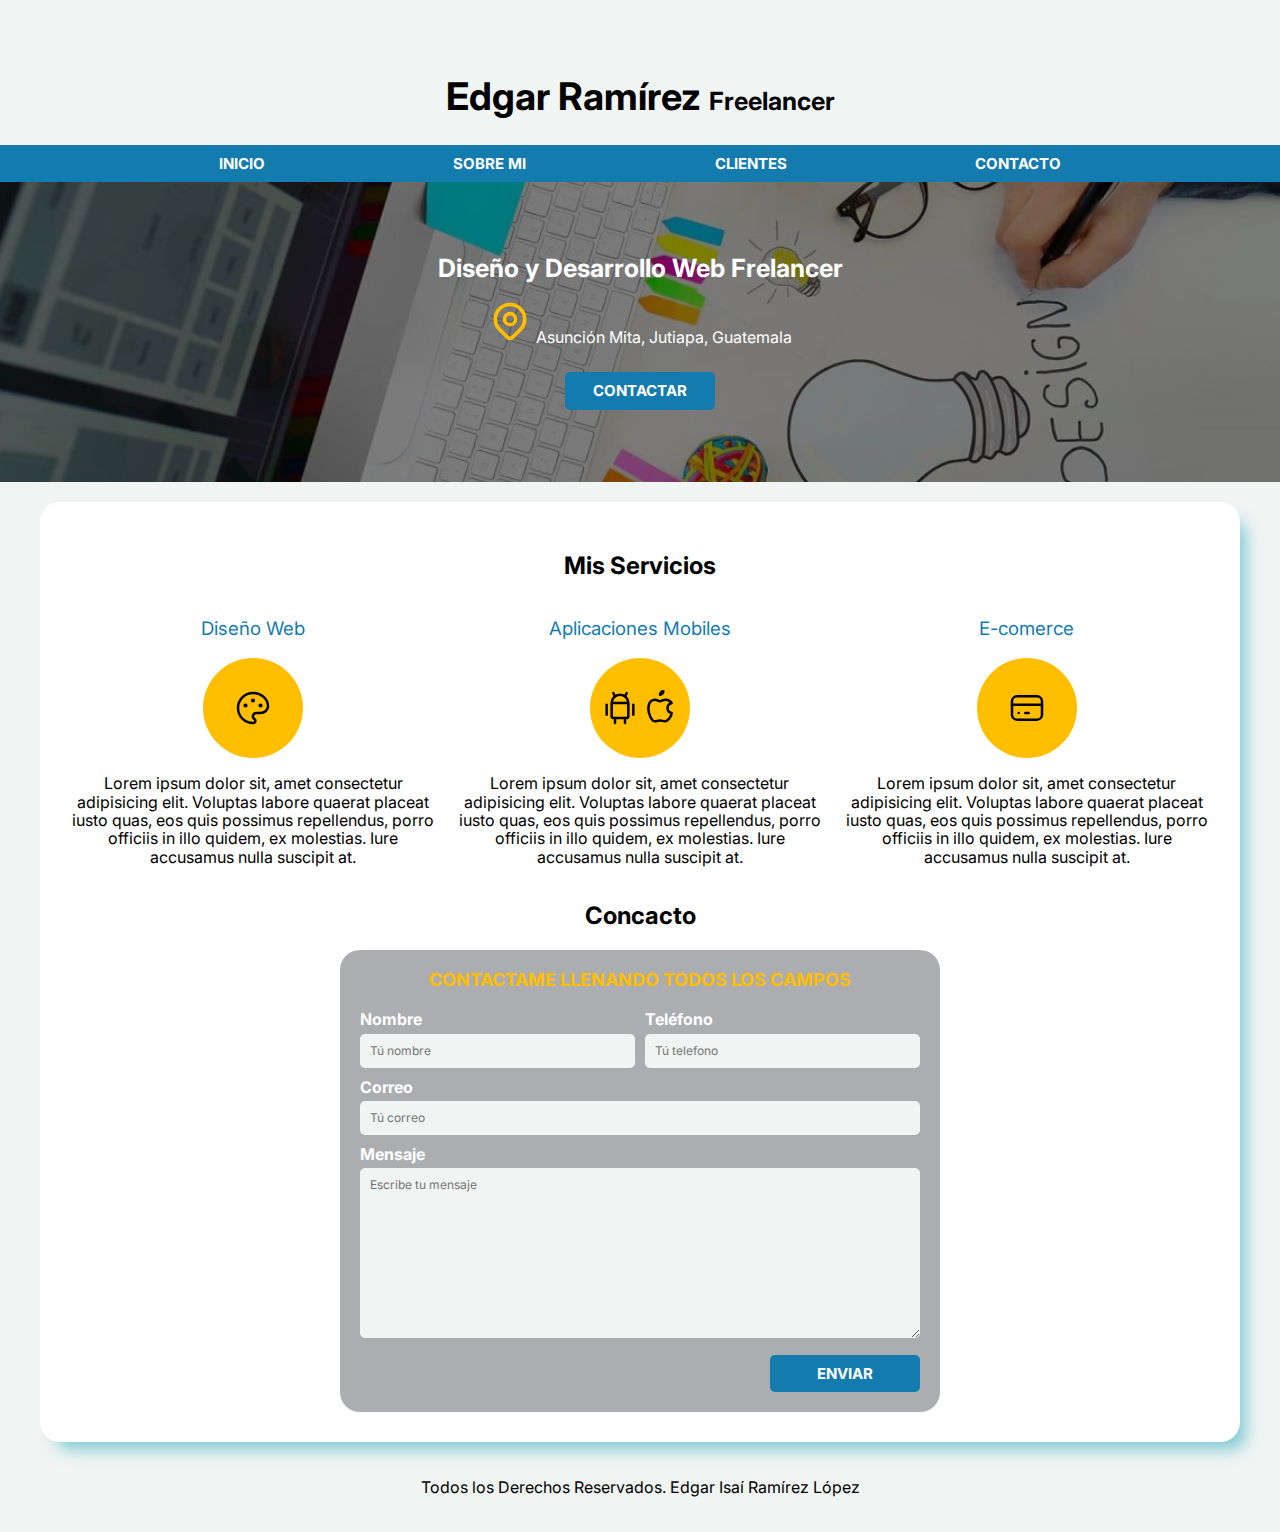
<file: index.html>
<!DOCTYPE html>
<html lang="es">
<head>
    <meta charset="UTF-8">
    <meta http-equiv="X-UA-Compatible" content="IE=edge">
    <meta name="viewport" content="width=device-width, initial-scale=1.0">
    <link rel="preload" href="css/normalize.css">
    <link rel="stylesheet" href="css/normalize.css">
    <link rel="preconnect" href="https://fonts.googleapis.com">
    <link rel="preconnect" href="https://fonts.gstatic.com" crossorigin>
    <link href="https://fonts.googleapis.com/css2?family=Inter:wght@400;700&display=swap" rel="stylesheet">
    <link rel="preload" href="css/app.css" as="style">
    <link rel="stylesheet" href="css/app.css">
    <title>Freelancer</title>
</head>
<body>
    <header>
        <h1 class="titulo1">Edgar Ramírez <span>Freelancer</span></h1>
        <div class="nav-bg">
            <nav class="navegacion-principal contenedor">
                <a href="#">Inicio</a>
                <a href="sobremi.html">Sobre Mi</a>
                <a href="#">Clientes</a>
                <a href="#">Contacto</a>
            </nav>
        </div>
    </header>
    <section class="hero">
        <div class="contenido-hero">
            <h2 class="titulo2">Diseño y Desarrollo Web Frelancer</h2>
           
            <p class="contenido-hero-texto">  <svg xmlns="http://www.w3.org/2000/svg" class="icon icon-tabler icon-tabler-map-pin" width="44" height="44" viewBox="0 0 24 24" stroke-width="2" stroke="#ffbf00" fill="none" stroke-linecap="round" stroke-linejoin="round">
                <path stroke="none" d="M0 0h24v24H0z" fill="none"/>
                <circle cx="12" cy="11" r="3" />
                <path d="M17.657 16.657l-4.243 4.243a2 2 0 0 1 -2.827 0l-4.244 -4.243a8 8 0 1 1 11.314 0z" />
              </svg> Asunción Mita, Jutiapa, Guatemala</p>
            <a class="boton" href="#">Contactar</a>
        </div>
    </section>

    <main class="contenedor sombra">
        <h2>Mis Servicios</h2>
        <div class="servicios_grid">
            <section>
                <h3>Diseño Web</h3>
                <div class="servicios_logo">
                    <svg xmlns="http://www.w3.org/2000/svg" class="icon icon-tabler icon-tabler-palette" width="40" height="40"
                        viewBox="0 0 24 24" stroke-width="1.5" stroke="#000000" fill="none" stroke-linecap="round"
                        stroke-linejoin="round">
                        <path stroke="none" d="M0 0h24v24H0z" fill="none" />
                        <path
                            d="M12 21a9 9 0 1 1 0 -18a9 8 0 0 1 9 8a4.5 4 0 0 1 -4.5 4h-2.5a2 2 0 0 0 -1 3.75a1.3 1.3 0 0 1 -1 2.25" />
                        <circle cx="7.5" cy="10.5" r=".5" fill="currentColor" />
                        <circle cx="12" cy="7.5" r=".5" fill="currentColor" />
                        <circle cx="16.5" cy="10.5" r=".5" fill="currentColor" />
                    </svg>
                </div>
                <p>Lorem ipsum dolor sit, amet consectetur adipisicing elit. Voluptas labore quaerat placeat iusto quas, eos
                    quis
                    possimus repellendus, porro officiis in illo quidem, ex molestias. Iure accusamus nulla suscipit at.</p>
            </section>
            <section>
                <h3>Aplicaciones Mobiles</h3>
                <div class="servicios_logo">
                    <svg xmlns="http://www.w3.org/2000/svg" class="icon icon-tabler icon-tabler-brand-android" width="40" height="40"
                        viewBox="0 0 24 24" stroke-width="1.5" stroke="#000000" fill="none" stroke-linecap="round"
                        stroke-linejoin="round">
                        <path stroke="none" d="M0 0h24v24H0z" fill="none" />
                        <line x1="4" y1="10" x2="4" y2="16" />
                        <line x1="20" y1="10" x2="20" y2="16" />
                        <path d="M7 9h10v8a1 1 0 0 1 -1 1h-8a1 1 0 0 1 -1 -1v-8a5 5 0 0 1 10 0" />
                        <line x1="8" y1="3" x2="9" y2="5" />
                        <line x1="16" y1="3" x2="15" y2="5" />
                        <line x1="9" y1="18" x2="9" y2="21" />
                        <line x1="15" y1="18" x2="15" y2="21" />
                    </svg>
                
                    <svg xmlns="http://www.w3.org/2000/svg" class="icon icon-tabler icon-tabler-brand-apple" width="40" height="40"
                        viewBox="0 0 24 24" stroke-width="1.5" stroke="#000000" fill="none" stroke-linecap="round"
                        stroke-linejoin="round">
                        <path stroke="none" d="M0 0h24v24H0z" fill="none" />
                        <path
                            d="M9 7c-3 0 -4 3 -4 5.5c0 3 2 7.5 4 7.5c1.088 -.046 1.679 -.5 3 -.5c1.312 0 1.5 .5 3 .5s4 -3 4 -5c-.028 -.01 -2.472 -.403 -2.5 -3c-.019 -2.17 2.416 -2.954 2.5 -3c-1.023 -1.492 -2.951 -1.963 -3.5 -2c-1.433 -.111 -2.83 1 -3.5 1c-.68 0 -1.9 -1 -3 -1z" />
                        <path d="M12 4a2 2 0 0 0 2 -2a2 2 0 0 0 -2 2" />
                    </svg>
                </div>
                <p>Lorem ipsum dolor sit, amet consectetur adipisicing elit. Voluptas labore quaerat placeat iusto quas, eos
                    quis
                    possimus repellendus, porro officiis in illo quidem, ex molestias. Iure accusamus nulla suscipit at.</p>
            </section>
            <section>
                <h3>E-comerce</h3>
                <div class="servicios_logo">
                    <svg xmlns="http://www.w3.org/2000/svg" class="icon icon-tabler icon-tabler-credit-card" width="40" height="40"
                        viewBox="0 0 24 24" stroke-width="1.5" stroke="#000000" fill="none" stroke-linecap="round"
                        stroke-linejoin="round">
                        <path stroke="none" d="M0 0h24v24H0z" fill="none" />
                        <rect x="3" y="5" width="18" height="14" rx="3" />
                        <line x1="3" y1="10" x2="21" y2="10" />
                        <line x1="7" y1="15" x2="7.01" y2="15" />
                        <line x1="11" y1="15" x2="13" y2="15" />
                    </svg>
                </div>
                <p>Lorem ipsum dolor sit, amet consectetur adipisicing elit. Voluptas labore quaerat placeat iusto quas, eos
                    quis
                    possimus repellendus, porro officiis in illo quidem, ex molestias. Iure accusamus nulla suscipit at.</p>
            </section>
        </div>

        <section>  
        <h2>Concacto</h2>
        <form class="formulario">
            <fieldset>
                <legend>Contactame llenando todos los campos</legend>
                <div class="contenedor-campos">
                     <div class="campo">
                        <label for="nombre">Nombre</label>
                        <input type="text" id="nombre" placeholder="Tú nombre">
                    </div>
                     <div class="campo">
                        <label for="numero">Teléfono</label>
                        <input type="tel" id="numero" placeholder="Tú telefono">
                    </div>
                     <div class="campo">
                        <label for="correo">Correo</label>
                        <input type="email" id="correo" placeholder="Tú correo">
                    </div>
                     <div class="campo">
                        <label for="mensaje">Mensaje</label>
                        <textarea name="" id="mensaje" placeholder="Escribe tu mensaje"></textarea>
                    </div>
                </div>
                <div class="alinear-derecha flex">
                    <input class="boton " type="submit" value="Enviar">
                </div>
            </fieldset>
            


        </form>
        </section>
    </main>

    <footer class="footer">
        <p>Todos los Derechos Reservados. Edgar Isaí Ramírez López</p>
    </footer>
    
</body>
</html>
</file>
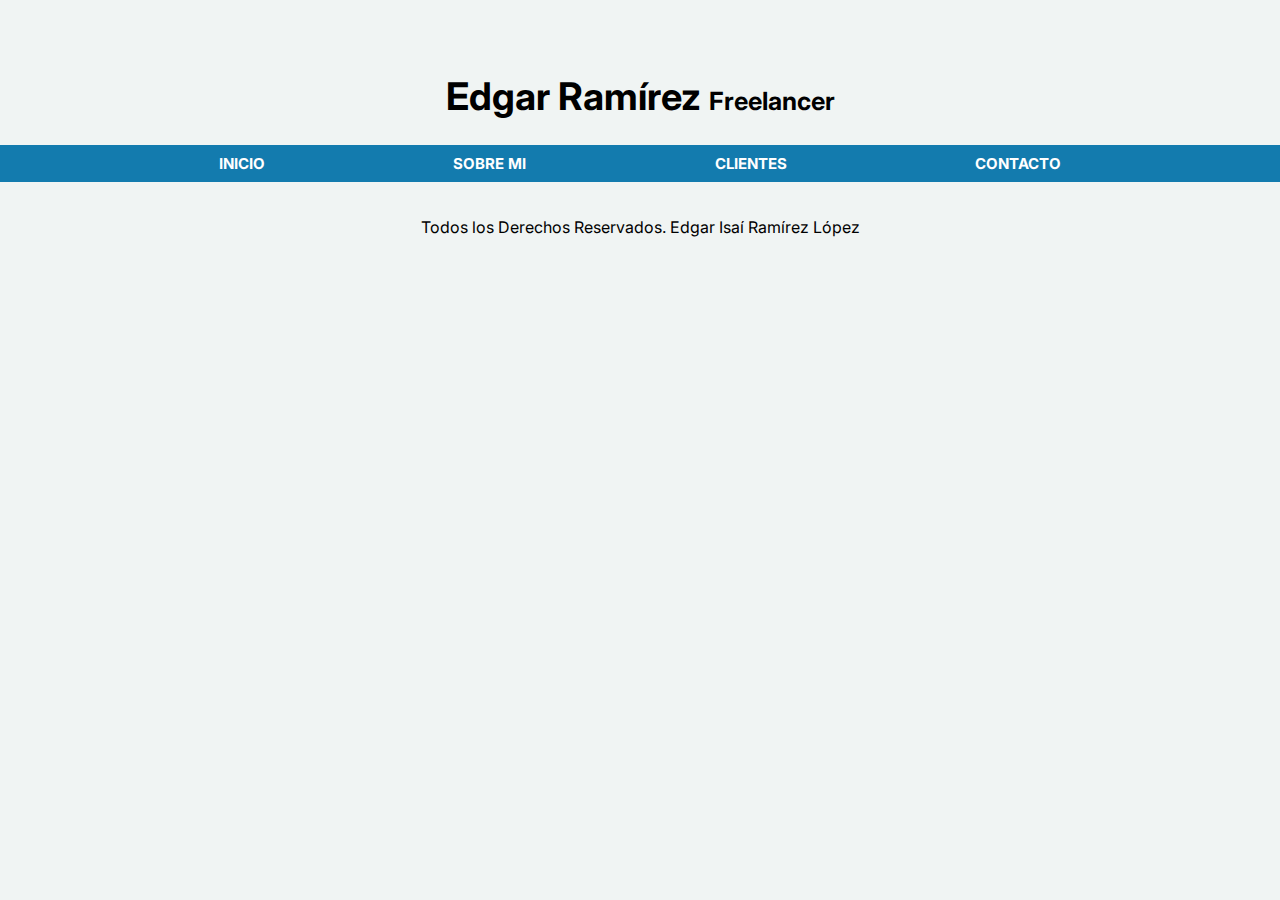
<file: sobremi.html>
<!DOCTYPE html>
<html lang="es">
<head>
    <meta charset="UTF-8">
    <meta http-equiv="X-UA-Compatible" content="IE=edge">
    <meta name="viewport" content="width=device-width, initial-scale=1.0">
    <link rel="preload" href="css/normalize.css">
    <link rel="stylesheet" href="css/normalize.css">
    <link rel="preconnect" href="https://fonts.googleapis.com">
    <link rel="preconnect" href="https://fonts.gstatic.com" crossorigin>
    <link href="https://fonts.googleapis.com/css2?family=Inter:wght@400;700&display=swap" rel="stylesheet">
    <link rel="preload" href="css/app.css" as="style">
    <link rel="stylesheet" href="css/app.css">
    <title>Freelancer</title>
</head>
<body>
    <header>
        <h1 class="titulo1">Edgar Ramírez <span>Freelancer</span></h1>
        <div class="nav-bg">
            <nav class="navegacion-principal contenedor">
                <a href="#">Inicio</a>
                <a href="sobremi.html">Sobre Mi</a>
                <a href="#">Clientes</a>
                <a href="#">Contacto</a>
            </nav>
        </div>
    </header>
    

    <main class="contenedor ">
        
    </main>

    <footer class="footer">
        <p>Todos los Derechos Reservados. Edgar Isaí Ramírez López</p>
    </footer>
    
</body>
</html>
</file>
<file: css/app.css>
:root {

  --blanco: #ffffff;
  --gris: #f0f4f3;
  --oscuro: #000000;
  --celeste: #137bae;
  --naranja: #ffbf00;
  --tamañoPrincipal: 3.8rem;
  --azultierno: #daf2f1;

}

.contenedor {
  max-width: 120rem;
  margin: 0 auto;
}

.sombra {
  -webkit-box-shadow: 11px 13px 15px -5px rgba(117,198,209,0.86);
-moz-box-shadow: 11px 13px 15px -5px rgba(117,198,209,0.86);
box-shadow: 11px 13px 15px -5px rgba(117,198,209,0.86);
  background-color: var(--blanco);
  border-radius: 2rem;
  padding: 3rem;
  margin-top: 2rem;
}


html {
    font-size: 62.5%;
    box-sizing: border-box;
    scroll-snap-type: y mandatory;
  }
  *, *:before, *:after {
    box-sizing: inherit;
  }

  body {
    font-size: 16px;
    font-family: 'Inter', sans-serif;
    background-color: var(--gris);
    /* background-image: linear-gradient(to top, var(--gris) 0%, var(--blanco) 100%); */
    
}
header {
    padding-top: 5rem;
    background-color: var(--gris);
}
h2, h3 {
  text-align: center;
}

.titulo1 {
    text-align: center;
    font-size: var(--tamañoPrincipal);
   
  
}
.titulo1 span {
    font-size: 2.5rem;

}
.nav-bg {
  background-color: var(--celeste);
}

.navegacion-principal {
    display: flex;
    flex-direction: column;
   
    
}

@media (min-width: 480px) {
  .navegacion-principal {
    flex-direction: row;
    justify-content: space-evenly;
  }
}


.navegacion-principal a {
    display: block;
    text-align: center;
    color: var(--blanco);
    text-decoration: none;
    font-size: 1.5rem;
    text-transform: uppercase;
    font-weight: bold;
    padding: 1rem;
}
.navegacion-principal a:hover {
    background-color: var(--naranja);
    color: var(--oscuro);
}

.titulo2 {
    text-align: center;
    font-size: 2.5rem;
    color: var(--blanco);
    margin: 0;
}
.hero {
  background-image: url(../img/freelancer.jpg);
  background-repeat: no-repeat;
  background-size: cover;
  height: 30rem;
  position: relative;
  background-position: center center;

}
.contenido-hero {
  position: absolute;
  background-color: rgba(0, 0, 0, 0.5);
  background-color: rgb(0 0 0 / 50%);
  height: 100%;
  width: 100%;
  display: flex;
  flex-direction: column;
  justify-content: center;
  align-items: center;
}
.contenido-hero-texto {
  color: var(--blanco);
  text-align: center;

}

.boton {
  background-color: var(--celeste);
  color: var(--blanco);
  text-transform: uppercase;
  text-decoration: none;
  font-size: 1.5rem;
  font-weight: bold;
  padding: 1rem;
  border-radius: .5rem;
  transition: .3s;
  margin-top: 1rem;
  width: 100%;
  text-align: center;
  border: none;
  
  
}

.boton:hover {
  background-color: var(--naranja);
  color: var(--oscuro);
  cursor: pointer;
}

.flex {
  display: flex;
  justify-content: flex-end;
}




@media (min-width: 480px) {
  .boton {
    width: 15rem;
  }
}
@media (min-width: 480px) {
  .servicios_grid {
    display: grid;
    grid-template-columns: repeat(3, 1fr);
    grid-gap: 2rem;
    margin-top: 2rem;
  }
     
}
.servicios_grid,
.navegacion-principal,
.footer {
  scroll-snap-align: center;
  scroll-snap-stop: always;

}

.servicios_logo {
  background-color: var(--naranja);
  width: 10rem;
  border-radius: 50%;
  height: 10rem;
  display: flex;
  align-items: center;
  justify-content: center;
  margin: 0 auto;

}

.servicios_grid p {
  text-align: center;
}
.servicios_grid h3 {
  color: var(--celeste);
  font-weight: 400;
}


.formulario {
  background-color: #acadb0;
  padding: 2rem;
  border-radius: 2rem;
  margin-top: 2rem;
  width: min( 60rem, 100%);
  margin: 0 auto;
}
.formulario fieldset {
  border: none;
  padding: 0;
  margin: 0;
}
.formulario legend {
  font-size: 1.8rem;
  font-weight: bold;
  text-transform: uppercase;
  color: var(--naranja);
  text-align: center;
  margin-bottom: 2rem;
  
}
@media (min-width: 480px) {
  .contenedor-campos {
    display: grid;
    grid-template-columns: 1fr 1fr;
    column-gap: 1rem;
    grid-template-rows: auto auto 20rem;

  }
  .campo:nth-child(3) {
    grid-column: 1 / 3;
  
  }
  .campo:nth-child(4) {
    grid-column: 1 / 3;
  
  }
}

.campo {
  margin-bottom: 1rem;

}
.campo label {
  color: var(--blanco);
  font-weight: bold;
  margin-bottom: .5rem;
  display: block;

}
.campo input,
.campo textarea {
  width: 100%;
  padding: 1rem;
  border: none;
  border-radius: .5rem;
  font-size: 1.2rem;
  color: var(--oscuro);
  background-color: var(--gris);
  transition: .3s;

}
.campo textarea {
  height: 17rem;
}
.footer p {
  text-align: center;
  padding: 2rem;
  color: var(--negro);
  

}
</file>
